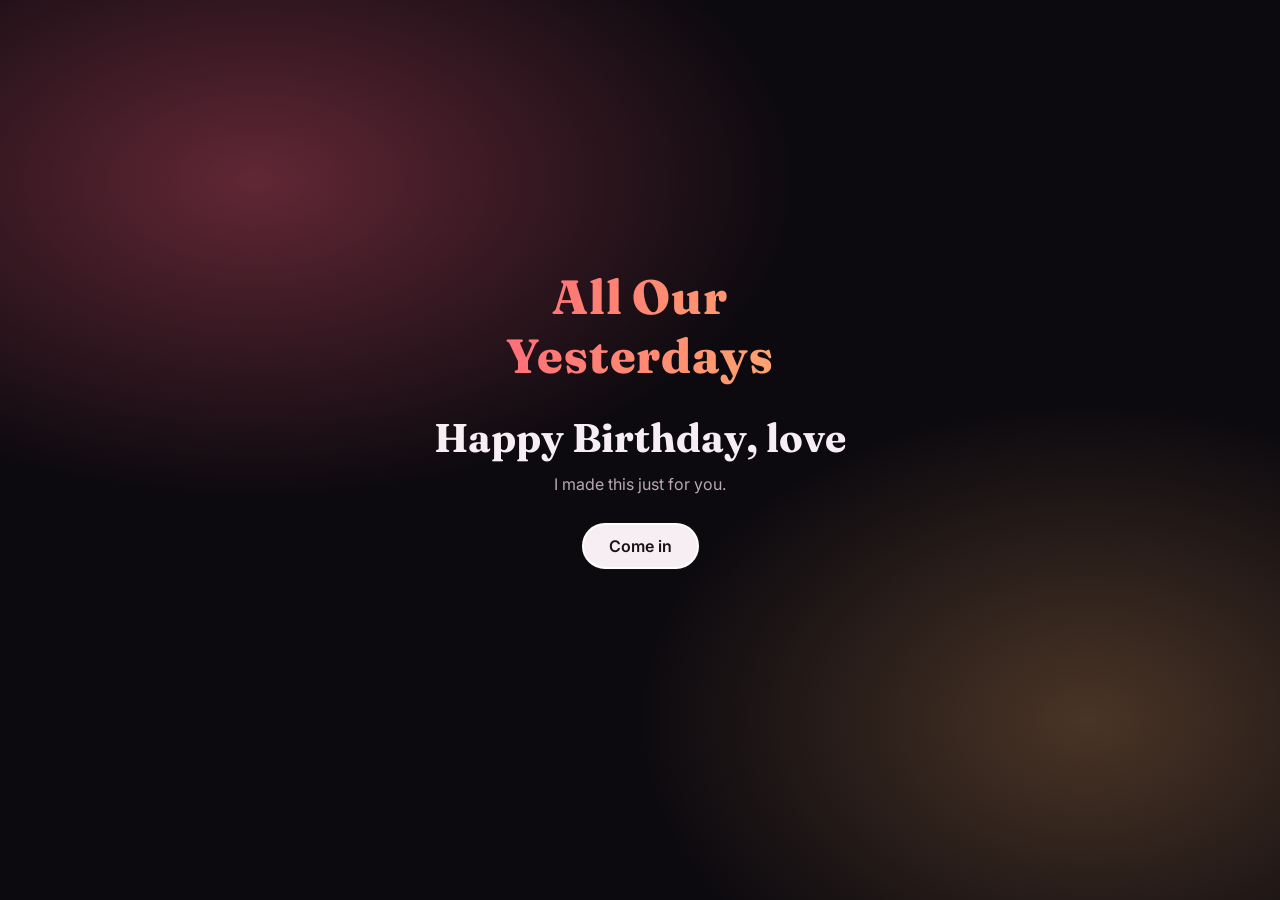
<file: public/index.html>
<!doctype html>
<html lang="en">
<head>
  <meta charset="utf-8" />
  <meta name="viewport" content="width=device-width, initial-scale=1, viewport-fit=cover" />
  <meta name="robots" content="noindex, nofollow" />
  <meta name="referrer" content="no-referrer" />
  <meta name="theme-color" content="#0d0a0f" />
  <title>All Our Yesterdays</title>
  <link rel="preconnect" href="https://fonts.googleapis.com" />
  <link rel="preconnect" href="https://fonts.gstatic.com" crossorigin />
  <link href="https://fonts.googleapis.com/css2?family=Fraunces:ital,opsz,wght@0,9..144,600;0,9..144,800;1,9..144,400;1,9..144,500&family=Inter:wght@400;500;600;700&display=swap" rel="stylesheet" />
  <link rel="stylesheet" href="styles.css" />
</head>
<body>
  <!-- Welcome screen -->
  <section id="gate" class="gate" hidden>
    <div class="gate-card">
      <div class="logo gate-logo" data-site-name></div>
      <h1 id="gate-title"></h1>
      <p id="gate-message"></p>
      <form id="gate-form" autocomplete="off">
        <p id="gate-question" class="gate-question" hidden></p>
        <label for="gate-input" class="sr-only">Your answer</label>
        <input id="gate-input" type="text" placeholder="Your answer" hidden />
        <button type="submit" class="btn btn-primary">Come in</button>
      </form>
      <p id="gate-error" class="gate-error" role="alert"></p>
    </div>
  </section>

  <div id="app" hidden>
    <header id="nav" class="nav">
      <a href="#" class="logo" data-site-name data-go="home"></a>
      <nav class="nav-links">
        <a href="#" data-go="home" class="active">Home</a>
        <a href="#" data-go="list">My List</a>
        <a href="#" id="nav-letter" hidden>Letter</a>
        <a href="upload.html" id="nav-upload" hidden>Upload</a>
      </nav>
      <div class="search">
        <label for="search" class="search-ico"><svg viewBox="0 0 24 24" aria-hidden="true"><circle cx="11" cy="11" r="7"/><path d="m20 20-3.5-3.5"/></svg></label>
        <input id="search" type="search" placeholder="Search" aria-label="Search videos and photos" />
      </div>
    </header>

    <main>
      <section id="hero" class="hero"></section>
      <section id="rows" class="rows"></section>
      <section id="grid-view" class="grid-view" hidden>
        <h2 id="grid-title"></h2>
        <div id="grid" class="grid"></div>
        <p id="grid-empty" class="empty" hidden></p>
      </section>
    </main>

    <footer class="footer">
      <span data-site-name></span> · <span id="footer-message"></span>
    </footer>
  </div>

  <p id="status" class="status" role="status" hidden></p>

  <!-- Video details -->
  <div id="modal" class="modal" hidden>
    <div class="modal-backdrop" data-close></div>
    <article class="modal-card" role="dialog" aria-modal="true" aria-labelledby="modal-title">
      <button class="icon-btn modal-close" data-close aria-label="Close">✕</button>
      <div class="modal-media"><img id="modal-img" alt="" /></div>
      <div class="modal-body">
        <h2 id="modal-title"></h2>
        <div id="modal-meta" class="meta"></div>
        <div class="modal-actions">
          <button id="modal-play" class="btn btn-primary"><span class="play-ico"></span><span id="modal-play-label">Play</span></button>
          <button id="modal-list" class="btn btn-ghost"></button>
        </div>
        <p id="modal-desc"></p>
        <h3 id="modal-more-title"></h3>
        <div id="modal-more" class="grid small"></div>
      </div>
    </article>
  </div>

  <!-- Photo viewer -->
  <div id="lightbox" class="lightbox" hidden role="dialog" aria-modal="true" aria-label="Photo viewer">
    <img id="lb-img" alt="" />
    <button id="lb-close" class="icon-btn lb-close" aria-label="Close">✕</button>
    <button id="lb-prev" class="icon-btn lb-nav lb-prev" aria-label="Previous photo">‹</button>
    <button id="lb-next" class="icon-btn lb-nav lb-next" aria-label="Next photo">›</button>
    <div class="lb-caption">
      <div id="lb-title" class="lb-title"></div>
      <div id="lb-sub" class="lb-sub"></div>
    </div>
  </div>

  <!-- A letter for her -->
  <div id="letter" class="letter" hidden role="dialog" aria-modal="true" aria-labelledby="letter-title">
    <button id="letter-close" class="icon-btn letter-close" aria-label="Close the letter">✕</button>
    <article class="letter-paper">
      <h2 id="letter-title" class="letter-title"></h2>
      <div id="letter-body" class="letter-body"></div>
      <p id="letter-sign" class="letter-sign"></p>
    </article>
    <button id="letter-skip" class="btn btn-ghost btn-sm letter-skip">Show it all</button>
  </div>

  <canvas id="confetti" class="confetti" aria-hidden="true" hidden></canvas>

  <!-- Video player -->
  <div id="player" class="player" hidden>
    <video id="video" playsinline controls preload="auto" controlslist="nodownload"></video>
    <div class="player-top">
      <button id="player-back" class="icon-btn" aria-label="Back">←</button>
      <div id="player-title" class="player-title"></div>
    </div>
    <div id="next-up" class="next-up" hidden>
      <img id="next-img" alt="" />
      <div>
        <div class="next-label">Up next in <span id="next-count">8</span></div>
        <div id="next-title" class="next-title"></div>
        <div class="next-actions">
          <button id="next-play" class="btn btn-primary btn-sm">Play now</button>
          <button id="next-cancel" class="btn btn-ghost btn-sm">Cancel</button>
        </div>
      </div>
    </div>
  </div>

  <script src="site.js" defer></script>
  <script src="app.js" defer></script>
</body>
</html>
</file>
<file: public/styles.css>
:root {
  color-scheme: dark;
  --bg: #0d0a0f;
  --bg-2: #17121a;
  --card: #201922;
  --text: #f6eef2;
  --muted: #b8a9b2;
  --accent: #ff5c7c;
  --accent-2: #ffb36b;
  --radius: 10px;
  --gutter: clamp(16px, 4vw, 56px);
  --card-w: clamp(150px, 22vw, 290px);
  --serif: "Fraunces", Georgia, serif;
  --sans: "Inter", system-ui, -apple-system, "Segoe UI", Roboto, sans-serif;
}

* { box-sizing: border-box; }
html, body { margin: 0; }
body {
  background: var(--bg);
  color: var(--text);
  font-family: var(--sans);
  -webkit-font-smoothing: antialiased;
  overflow-x: hidden;
}
body.no-scroll { overflow: hidden; }
img { display: block; max-width: 100%; }
button { font: inherit; color: inherit; cursor: pointer; }
a { color: inherit; text-decoration: none; }
[hidden] { display: none !important; }
.sr-only { position: absolute; width: 1px; height: 1px; overflow: hidden; clip: rect(0 0 0 0); }

/* ── Logo ─────────────────────────────── */
.logo {
  font-family: var(--serif);
  font-weight: 800;
  font-size: clamp(20px, 3vw, 30px);
  letter-spacing: 0.02em;
  white-space: nowrap;
  background: linear-gradient(100deg, var(--accent), var(--accent-2));
  -webkit-background-clip: text;
  background-clip: text;
  color: transparent;
}

/* ── Buttons ──────────────────────────── */
.btn {
  display: inline-flex; align-items: center; gap: 10px;
  border: 0; border-radius: 999px;
  padding: 12px 26px;
  font-weight: 600; font-size: 16px;
  transition: transform .15s ease, background .15s ease, opacity .15s;
}
.btn:active { transform: scale(.97); }
.btn-primary { background: var(--text); color: #1a1116; }
.btn-primary:hover { background: #fff; }
.btn-ghost { background: rgba(255,255,255,.14); backdrop-filter: blur(6px); }
.btn-ghost:hover { background: rgba(255,255,255,.24); }
.btn-sm { padding: 8px 16px; font-size: 14px; }
.play-ico { width: 0; height: 0; border-left: 13px solid currentColor; border-top: 8px solid transparent; border-bottom: 8px solid transparent; }
.icon-btn {
  width: 42px; height: 42px; border-radius: 50%;
  border: 0; background: rgba(0,0,0,.55); font-size: 20px;
  display: grid; place-items: center;
}
.icon-btn:hover { background: rgba(0,0,0,.8); }

/* ── Lock screen ──────────────────────── */
.gate {
  position: fixed; inset: 0; z-index: 50;
  display: grid; grid-template-columns: minmax(0, 1fr); place-items: center; padding: 16px;
  background:
    radial-gradient(60% 50% at 20% 20%, rgba(255,92,124,.35), transparent 70%),
    radial-gradient(50% 50% at 85% 80%, rgba(255,179,107,.25), transparent 70%),
    var(--bg);
}
.gate-card { width: min(440px, 100%); text-align: center; }
.gate-logo { font-size: clamp(32px, 10vw, 48px); margin-bottom: 28px; white-space: normal; }
.gate h1 { font-family: var(--serif); font-size: clamp(28px, 6vw, 40px); margin: 0 0 10px; }
.gate p { color: var(--muted); line-height: 1.5; margin: 0 0 28px; }
.gate form { display: flex; gap: 10px; }
.gate input {
  flex: 1; min-width: 0;
  padding: 12px 18px; border-radius: 999px;
  border: 1px solid rgba(255,255,255,.2); background: rgba(255,255,255,.06);
  color: var(--text); font-size: 16px; outline: none;
}
.gate input:focus { border-color: var(--accent); }
.gate-error { color: var(--accent); min-height: 1.5em; margin-top: 14px !important; }
.shake { animation: shake .4s; }
@keyframes shake { 25% { transform: translateX(-8px); } 75% { transform: translateX(8px); } }

/* ── Navigation ───────────────────────── */
.nav {
  position: fixed; top: 0; left: 0; right: 0; z-index: 20;
  display: flex; align-items: center; gap: clamp(14px, 3vw, 40px);
  padding: 16px var(--gutter);
  background: linear-gradient(to bottom, rgba(13,10,15,.85), transparent);
  transition: background .3s;
}
.nav.solid { background: rgba(13,10,15,.96); }
.nav-links { display: flex; gap: 20px; font-size: 15px; }
.nav-links a { color: var(--muted); }
.nav-links a.active, .nav-links a:hover { color: var(--text); font-weight: 600; }
.search {
  margin-left: auto; display: flex; align-items: center; gap: 8px;
  background: rgba(0,0,0,.35); border: 1px solid rgba(255,255,255,.18);
  border-radius: 999px; padding: 6px 14px;
}
.search-ico { display: flex; cursor: pointer; }
.search svg { width: 18px; height: 18px; fill: none; stroke: var(--muted); stroke-width: 2; flex: none; }
.search input {
  width: clamp(70px, 16vw, 200px);
  background: transparent; border: 0; outline: none; color: var(--text); font-size: 14px;
}

/* ── Hero ─────────────────────────────── */
.hero {
  position: relative;
  min-height: min(82vh, 56.25vw + 120px);
  min-height: max(480px, min(82vh, 56.25vw + 120px));
  display: flex; align-items: flex-end;
  padding: 0 var(--gutter) clamp(40px, 9vh, 110px);
  overflow: hidden;
}
.hero-media, .hero-media img, .hero-media video {
  position: absolute; inset: 0; width: 100%; height: 100%; object-fit: cover;
}
.hero-media video { opacity: 0; transition: opacity 1s; }
.hero-media video.on { opacity: 1; }
.hero::after {
  content: ""; position: absolute; inset: 0;
  background:
    linear-gradient(to right, rgba(13,10,15,.85) 0%, rgba(13,10,15,.35) 50%, transparent 75%),
    linear-gradient(to top, var(--bg) 0%, transparent 35%);
}
.hero-content { position: relative; z-index: 1; max-width: 560px; }
.hero-tag { color: var(--accent-2); font-weight: 600; letter-spacing: .14em; font-size: 13px; text-transform: uppercase; }
.hero h1 { font-family: var(--serif); font-size: clamp(36px, 7vw, 76px); line-height: 1; margin: 10px 0 14px; }
.hero p { color: #e6dbe1; font-size: clamp(15px, 1.6vw, 18px); line-height: 1.5; margin: 0 0 22px; }
.hero-actions { display: flex; gap: 12px; flex-wrap: wrap; }

/* ── Rows ─────────────────────────────── */
.rows { position: relative; z-index: 2; margin-top: -40px; padding-bottom: 40px; }
.row { margin-bottom: clamp(24px, 4vw, 44px); position: relative; }
.row h2 { font-size: clamp(17px, 1.8vw, 22px); font-weight: 700; margin: 0 var(--gutter) 12px; }
.row-track {
  display: flex; gap: 10px;
  overflow-x: auto; scroll-snap-type: x proximity; scroll-behavior: smooth;
  padding: 10px var(--gutter) 24px;
  scroll-padding: 0 var(--gutter);
  scrollbar-width: none;
}
.row-track::-webkit-scrollbar { display: none; }
.row-arrow {
  position: absolute; top: 44px; bottom: 24px; width: var(--gutter); min-width: 36px;
  border: 0; background: rgba(13,10,15,.6); font-size: 28px;
  opacity: 0; transition: opacity .2s; z-index: 3;
}
.row:hover .row-arrow { opacity: 1; }
.row-arrow.left { left: 0; } .row-arrow.right { right: 0; }
@media (hover: none) { .row-arrow { display: none; } }

/* ── Card ─────────────────────────────── */
.card {
  position: relative; flex: none; width: var(--card-w);
  aspect-ratio: 16 / 9; border-radius: var(--radius);
  background: var(--card); overflow: hidden; scroll-snap-align: start;
  transition: transform .25s ease, box-shadow .25s ease;
  cursor: pointer; outline: none;
}
.card:hover, .card:focus-visible {
  transform: scale(1.07); z-index: 2;
  box-shadow: 0 14px 30px rgba(0,0,0,.6), 0 0 0 2px rgba(255,255,255,.25);
}
.card img, .card video, .card .tile { position: absolute; inset: 0; width: 100%; height: 100%; object-fit: cover; }
.card video { opacity: 0; transition: opacity .4s; }
.card video.on { opacity: 1; }
.card .tile { display: grid; place-items: center; font-family: var(--serif); font-size: 22px; padding: 10px; text-align: center; }
.card-info {
  position: absolute; left: 0; right: 0; bottom: 0;
  padding: 26px 12px 10px;
  background: linear-gradient(to top, rgba(0,0,0,.85), transparent);
}
.card-title { font-weight: 600; font-size: 14px; }
.card-sub { font-size: 12px; color: var(--muted); margin-top: 2px; }
.progress { position: absolute; left: 0; right: 0; bottom: 0; height: 4px; background: rgba(255,255,255,.25); }
.progress span { display: block; height: 100%; background: var(--accent); }

/* ── Grid view (search, My List) ──────── */
.grid-view { padding: 100px var(--gutter) 60px; min-height: 70vh; }
.grid-view h2 { font-size: 22px; margin: 0 0 20px; }
.grid { display: grid; grid-template-columns: repeat(auto-fill, minmax(min(var(--card-w), 100%), 1fr)); gap: 16px 10px; }
.grid .card { width: auto; }
.grid.small { --card-w: 180px; }
.empty { color: var(--muted); }

/* ── Modal ────────────────────────────── */
.modal { position: fixed; inset: 0; z-index: 30; display: grid; place-items: start center; overflow-y: auto; padding: 40px 16px; }
.modal-backdrop { position: fixed; inset: 0; background: rgba(0,0,0,.7); }
.modal-card {
  position: relative; width: min(820px, 100%);
  background: var(--bg-2); border-radius: 14px; overflow: hidden;
  box-shadow: 0 30px 80px rgba(0,0,0,.6);
  animation: pop .25s ease;
}
@keyframes pop { from { transform: scale(.94); opacity: 0; } }
.modal-close { position: absolute; top: 14px; right: 14px; z-index: 2; }
.modal-media { position: relative; aspect-ratio: 16/9; background: var(--card); }
.modal-media img { width: 100%; height: 100%; object-fit: cover; }
.modal-media::after { content: ""; position: absolute; inset: 0; background: linear-gradient(to top, var(--bg-2), transparent 50%); }
.modal-body { padding: 0 clamp(18px, 4vw, 40px) 36px; margin-top: -70px; position: relative; }
.modal-body h2 { font-family: var(--serif); font-size: clamp(28px, 5vw, 44px); margin: 0 0 10px; }
.meta { display: flex; flex-wrap: wrap; gap: 6px 14px; color: var(--muted); font-size: 14px; margin-bottom: 18px; }
.meta .pill { border: 1px solid rgba(255,255,255,.35); border-radius: 4px; padding: 0 6px; color: var(--text); }
.modal-actions { display: flex; gap: 10px; flex-wrap: wrap; margin-bottom: 18px; }
#modal-desc { line-height: 1.6; color: #e6dbe1; }
.modal-body h3 { font-size: 18px; margin: 28px 0 12px; }

/* ── Player ───────────────────────────── */
.player { position: fixed; inset: 0; z-index: 40; background: #000; }
.player video { width: 100%; height: 100%; object-fit: contain; background: #000; }
.player-top {
  position: absolute; top: 0; left: 0; right: 0;
  display: flex; align-items: center; gap: 16px;
  padding: max(16px, env(safe-area-inset-top)) 20px 30px;
  background: linear-gradient(to bottom, rgba(0,0,0,.75), transparent);
  transition: opacity .3s;
}
.player.idle .player-top { opacity: 0; pointer-events: none; }
.player-title { font-weight: 600; font-size: 18px; text-shadow: 0 1px 4px #000; }
.next-up {
  position: absolute; right: 24px; bottom: 90px;
  display: flex; gap: 14px; align-items: center;
  width: min(420px, calc(100% - 32px));
  background: rgba(23,18,26,.95); border-radius: 12px; padding: 12px;
  box-shadow: 0 10px 40px rgba(0,0,0,.6);
}
.next-up img { width: 140px; aspect-ratio: 16/9; object-fit: cover; border-radius: 8px; flex: none; }
.next-label { color: var(--muted); font-size: 13px; }
.next-title { font-weight: 700; margin: 2px 0 10px; }
.next-actions { display: flex; gap: 8px; }

/* ── Footer ───────────────────────────── */
.footer { padding: 30px var(--gutter) 50px; color: var(--muted); font-size: 14px; text-align: center; }
.footer .logo, .footer [data-site-name] { font-size: 14px; }

@media (max-width: 600px) {
  .nav { gap: 10px 14px; flex-wrap: wrap; padding-top: max(14px, env(safe-area-inset-top)); }
  .nav > .logo { width: 100%; }
  .nav-links { gap: 18px; font-size: 14px; white-space: nowrap; }
  .gate .btn { justify-content: center; }
  .search { padding: 6px 10px; min-width: 0; gap: 0; }
  .search input { width: 0; min-width: 0; transition: width .2s; }
  .search:focus-within { gap: 8px; }
  .search:focus-within input, .search input:not(:placeholder-shown) { width: 100%; }
  .search:focus-within { flex: 1; }
  .nav:focus-within .nav-links { display: none; }
  .gate form { flex-direction: column; }
  .hero::after { background: linear-gradient(to top, var(--bg) 5%, rgba(13,10,15,.4) 60%, rgba(13,10,15,.2)); }
  .next-up { right: 16px; bottom: 80px; }
  .next-up img { width: 100px; }
}
@media (prefers-reduced-motion: reduce) {
  *, *::before, *::after { animation: none !important; transition: none !important; }
}

/* ── Additions: photos, captions, status ── */
.status {
  position: fixed; left: 50%; bottom: max(24px, env(safe-area-inset-bottom)); transform: translateX(-50%);
  z-index: 60; margin: 0; padding: 10px 18px; border-radius: 999px;
  background: var(--bg-2); color: var(--text); box-shadow: 0 8px 30px rgba(0,0,0,.5);
  max-width: calc(100% - 32px); text-align: center; font-size: 14px;
}
.gate-question { color: var(--text) !important; font-weight: 600; margin: 0 0 12px !important; width: 100%; }
.gate form { flex-wrap: wrap; justify-content: center; }
.gate form .btn { justify-content: center; }

.row-head { margin: 0 var(--gutter) 4px; display: flex; flex-wrap: wrap; align-items: baseline; gap: 4px 14px; }
.row-head h2 { margin: 0; }
.row-caption { margin: 0; color: var(--muted); font-size: 14px; font-style: italic; font-family: var(--serif); font-weight: 600; }
.row h2 { font-family: var(--serif); }

.tile-wrap { position: absolute; inset: 0; }
.card .tile-wrap video.frame { opacity: 0; transition: opacity .4s; }
.card .tile-wrap video.frame.on { opacity: 1; }
.badge {
  position: absolute; top: 8px; left: 8px; padding: 2px 8px; border-radius: 999px;
  background: rgba(13,10,15,.7); color: var(--text); font-size: 11px; font-weight: 600; letter-spacing: .04em;
}
.card.is-photo .card-info { padding-top: 18px; }

.hero-empty { min-height: max(420px, 70vh); }
.hero-empty::after { background: radial-gradient(60% 60% at 20% 30%, rgba(255,92,124,.25), transparent 70%), linear-gradient(to top, var(--bg), transparent 40%); }
a.btn { width: max-content; }

.lightbox {
  position: fixed; inset: 0; z-index: 45; background: rgba(5,3,6,.97);
  display: grid; place-items: center;
  padding: max(56px, env(safe-area-inset-top)) max(16px, env(safe-area-inset-right)) 96px max(16px, env(safe-area-inset-left));
}
.lightbox img { max-width: 100%; max-height: calc(100vh - 170px); max-height: calc(100dvh - 170px); object-fit: contain; border-radius: 6px; user-select: none; -webkit-user-drag: none; }
.lb-close { position: absolute; top: max(14px, env(safe-area-inset-top)); right: max(14px, env(safe-area-inset-right)); }
.lb-nav { position: absolute; top: 50%; transform: translateY(-50%); font-size: 28px; width: 48px; height: 48px; }
.lb-prev { left: max(12px, env(safe-area-inset-left)); }
.lb-next { right: max(12px, env(safe-area-inset-right)); }
.lb-caption {
  position: absolute; left: 0; right: 0; bottom: 0; text-align: center;
  padding: 14px max(16px, env(safe-area-inset-right)) max(20px, env(safe-area-inset-bottom)) max(16px, env(safe-area-inset-left));
}
.lb-title { font-family: var(--serif); font-weight: 600; font-size: 20px; }
.lb-sub { color: var(--muted); font-size: 14px; margin-top: 4px; }
@media (hover: none) { .lb-nav { display: none; } }

/* ── Upload page ── */
.upload-page .nav { position: sticky; top: env(safe-area-inset-top, 0px); }
.up-main { max-width: 860px; margin: 0 auto; padding: 32px var(--gutter) 80px; }
.up-title { font-family: var(--serif); font-size: clamp(28px, 5vw, 40px); margin: 0 0 8px; text-wrap: balance; }
.up-lead { color: var(--muted); line-height: 1.6; margin: 0 0 28px; max-width: 62ch; }
.up-form { display: grid; gap: 20px; }
.up-field { display: grid; gap: 6px; }
.up-field label { font-weight: 600; }
.up-field small { color: var(--muted); }
.up-main input:not([type=checkbox]), .up-main textarea {
  width: 100%; min-width: 0; padding: 10px 14px; border-radius: 10px;
  border: 1px solid rgba(255,255,255,.18); background: rgba(255,255,255,.05);
  color: var(--text); font: inherit; font-size: 16px;
}
.up-main input:focus, .up-main textarea:focus { outline: 2px solid var(--accent); outline-offset: 1px; }
.up-main input[type=file] { padding: 14px; border-style: dashed; cursor: pointer; }
.up-check { display: flex; gap: 10px; align-items: center; color: var(--muted); font-size: 14px; cursor: pointer; }
.up-check input { width: 18px; height: 18px; accent-color: var(--accent); }
.up-list { list-style: none; margin: 0; padding: 0; display: grid; gap: 12px; }
.up-item {
  display: grid; grid-template-columns: 96px minmax(0, 1fr) auto; gap: 14px; align-items: start;
  padding: 12px; border-radius: 12px; background: var(--bg-2);
}
.up-item.done { opacity: .6; }
.up-item.failed { box-shadow: inset 0 0 0 1px var(--accent); }
.up-thumb { aspect-ratio: 1; border-radius: 8px; overflow: hidden; background: var(--card); display: grid; place-items: center; color: var(--muted); font-size: 22px; }
.up-thumb img { width: 100%; height: 100%; object-fit: cover; }
.up-fields { display: grid; gap: 8px; min-width: 0; }
.up-name { font-size: 13px; color: var(--muted); overflow-wrap: anywhere; }
.up-row { display: grid; grid-template-columns: minmax(0, 1fr) 170px; gap: 8px; }
.up-progress { height: 4px; border-radius: 4px; background: rgba(255,255,255,.12); overflow: hidden; }
.up-progress span { display: block; height: 100%; width: 0; background: var(--accent); transition: width .2s; }
.up-state { font-size: 13px; color: var(--muted); min-height: 1.2em; }
.up-item.failed .up-state { color: var(--accent); }
.up-remove { width: 34px; height: 34px; font-size: 14px; background: rgba(255,255,255,.08); }
.up-actions { display: flex; flex-wrap: wrap; gap: 14px; align-items: center; }
.up-actions .btn:disabled { opacity: .4; cursor: not-allowed; }
.up-summary { color: var(--muted); font-size: 14px; }
.up-existing { margin-top: 56px; }
.up-existing h2 { font-family: var(--serif); font-size: 24px; margin: 0 0 12px; }
.up-folder h3 { font-size: 16px; margin: 20px 0 8px; }
.up-files { list-style: none; margin: 0; padding: 0; display: grid; gap: 6px; }
.up-files li { display: flex; flex-wrap: wrap; align-items: center; gap: 4px 12px; padding: 8px 12px; border-radius: 10px; background: var(--bg-2); }
.up-files a { font-weight: 500; min-width: 0; overflow-wrap: anywhere; flex: 1; }
.up-meta { color: var(--muted); font-size: 13px; }
.btn.danger { background: var(--accent); color: #1a1116; }
@media (max-width: 600px) {
  .up-item { grid-template-columns: 64px minmax(0, 1fr) auto; }
  .up-row { grid-template-columns: minmax(0, 1fr); }
  .upload-page .nav { flex-wrap: nowrap; }
  .upload-page .nav > .logo { width: auto; }
}

/* ── Hover preview card ── */
.pop {
  position: absolute; z-index: 25;
  background: var(--bg-2); border-radius: 12px; overflow: hidden;
  box-shadow: 0 24px 60px rgba(0,0,0,.7), 0 0 0 1px rgba(255,255,255,.06);
  transform: scale(.66); opacity: 0;
  transition: transform .22s ease, opacity .18s ease;
}
.pop.open { transform: none; opacity: 1; }
.pop-media { position: relative; aspect-ratio: 16 / 9; background: var(--card); cursor: pointer; overflow: hidden; }
.pop-media img, .pop-media video, .pop-media .tile, .pop-media .tile-wrap { position: absolute; inset: 0; width: 100%; height: 100%; object-fit: cover; }
.pop-media video.pop-video { opacity: 0; transition: opacity .5s; }
.pop-media video.pop-video.on { opacity: 1; }
.pop-media .tile-wrap video.frame { opacity: 0; } .pop-media .tile-wrap video.frame.on { opacity: 1; }
.pop-media::after { content: ""; position: absolute; inset: auto 0 0 0; height: 40%; background: linear-gradient(to top, var(--bg-2), transparent); pointer-events: none; }
.pop-body { padding: 4px 16px 18px; display: grid; gap: 10px; }
.pop-actions { display: flex; align-items: center; gap: 8px; }
.pop-spacer { flex: 1; }
.round-btn {
  width: 42px; height: 42px; border-radius: 50%; flex: none;
  display: grid; place-items: center; font-size: 18px; line-height: 1;
  background: rgba(23,18,26,.6); color: var(--text);
  border: 2px solid rgba(255,255,255,.45);
  transition: border-color .15s, background .15s, transform .15s;
}
.round-btn:hover { border-color: var(--text); background: rgba(255,255,255,.12); }
.round-btn:active { transform: scale(.94); }
.round-btn.primary { background: var(--text); color: #1a1116; border-color: var(--text); }
.round-btn.primary:hover { background: #fff; }
.round-btn.primary .play-ico { margin-left: 3px; }
.round-btn:focus-visible, .card:focus-visible { outline: 2px solid var(--accent); outline-offset: 2px; }
.pop-mute, .modal-mute { position: absolute; right: 12px; bottom: 12px; z-index: 2; width: 36px; height: 36px; font-size: 15px; }
.pop-title { font-family: var(--serif); font-weight: 600; font-size: 18px; line-height: 1.2; }
.pop-meta { display: flex; flex-wrap: wrap; align-items: center; gap: 4px 10px; color: var(--muted); font-size: 13px; }
.pop-meta .pill { border: 1px solid rgba(255,255,255,.35); border-radius: 4px; padding: 0 6px; color: var(--text); }
.pop-left { color: var(--accent-2); font-weight: 600; }
.pop-desc { margin: 0; color: #e6dbe1; font-size: 13px; line-height: 1.5; display: -webkit-box; -webkit-line-clamp: 2; -webkit-box-orient: vertical; overflow: hidden; }
.pop .progress { z-index: 1; }

/* Details popup: the video plays at the top */
.modal-media video.modal-preview { position: absolute; inset: 0; width: 100%; height: 100%; object-fit: cover; opacity: 0; transition: opacity .6s; cursor: pointer; }
.modal-media video.modal-preview.on { opacity: 1; }
.modal-media::after { z-index: 1; pointer-events: none; }
.modal-mute { right: auto; left: clamp(18px, 4vw, 40px); bottom: auto; top: 16px; }

/* Player grows in from the card */
.player.zoom-in { animation: playerIn .28s ease; }
@keyframes playerIn { from { transform: scale(.9); opacity: 0; } }
.modal-body { z-index: 2; }
.round-btn svg { width: 20px; height: 20px; }
.pop-mute svg, .modal-mute svg { width: 18px; height: 18px; }

/* ── Birthday confetti ── */
.confetti { position: fixed; inset: 0; z-index: 70; pointer-events: none; }

/* ── A letter for her ── */
:root { --gold: #f4c77a; --paper: #fbf4e8; --ink: #3a2a2f; }
.btn-letter { border: 1px solid rgba(244,199,122,.45); color: #ffe7bd; }
.btn-letter:hover { background: rgba(244,199,122,.18); }
.letter {
  position: fixed; inset: 0; z-index: 48; overflow-y: auto;
  display: grid; place-items: start center;
  padding: max(64px, env(safe-area-inset-top)) max(16px, env(safe-area-inset-right)) 96px max(16px, env(safe-area-inset-left));
  background:
    radial-gradient(60% 45% at 50% 0%, rgba(244,199,122,.22), transparent 70%),
    radial-gradient(50% 40% at 80% 100%, rgba(255,92,124,.18), transparent 70%),
    rgba(10,7,11,.96);
  animation: letterIn .5s ease;
}
@keyframes letterIn { from { opacity: 0; } }
.letter-close { position: fixed; top: max(16px, env(safe-area-inset-top)); right: max(16px, env(safe-area-inset-right)); z-index: 2; }
.letter-paper {
  width: min(640px, 100%);
  background: var(--paper); color: var(--ink);
  border-radius: 6px; padding: clamp(28px, 6vw, 56px) clamp(22px, 6vw, 60px);
  box-shadow: 0 30px 80px rgba(0,0,0,.55), 0 0 0 1px rgba(244,199,122,.3), inset 0 0 80px rgba(196,150,90,.12);
  animation: paperIn .7s cubic-bezier(.2,.8,.2,1);
}
@keyframes paperIn { from { transform: translateY(24px) rotate(-1deg); opacity: 0; } }
.letter-title { font-family: var(--serif); font-weight: 600; font-size: clamp(26px, 5vw, 36px); margin: 0 0 22px; color: #7a3b4d; text-wrap: balance; }
.letter-body p { font-family: var(--serif); font-style: italic; font-weight: 400; font-size: clamp(18px, 2.6vw, 21px); line-height: 1.75; margin: 0 0 18px; max-width: 60ch; }
.letter-body .lw { opacity: 0; transition: opacity .5s ease; }
.letter-body .lw.in, .letter.all-shown .lw { opacity: 1; }
.letter-sign { font-family: var(--serif); font-style: italic; font-weight: 500; font-size: 22px; margin: 26px 0 0; text-align: right; color: #7a3b4d; opacity: 0; transition: opacity 1s ease .3s; }
.letter.done .letter-sign { opacity: 1; }
.letter-skip { position: fixed; left: 50%; transform: translateX(-50%); bottom: max(24px, env(safe-area-inset-bottom)); }

/* ── Reasons I love you ── */
.reasons .row-track { padding-top: 14px; }
.reason {
  flex: none; width: clamp(170px, 20vw, 250px); aspect-ratio: 4 / 5;
  padding: 0; border: 0; background: none; perspective: 900px; scroll-snap-align: start;
}
.reason-inner { position: relative; display: block; width: 100%; height: 100%; transition: transform .7s cubic-bezier(.3,.7,.2,1); transform-style: preserve-3d; }
.reason.flipped .reason-inner { transform: rotateY(180deg); }
.reason-face {
  position: absolute; inset: 0; border-radius: 14px; backface-visibility: hidden; -webkit-backface-visibility: hidden;
  display: flex; flex-direction: column; align-items: center; justify-content: center; gap: 10px; padding: 18px; text-align: center;
}
.reason-front {
  background: radial-gradient(80% 60% at 50% 30%, rgba(244,199,122,.35), transparent 70%), linear-gradient(160deg, #3b1a2a, #1c1018);
  border: 1px solid rgba(244,199,122,.35);
  box-shadow: 0 10px 30px rgba(0,0,0,.45);
}
.reason:hover .reason-front { border-color: var(--gold); }
.reason-heart { font-size: 44px; color: var(--gold); line-height: 1; text-shadow: 0 0 24px rgba(244,199,122,.6); }
.reason-num { font-family: var(--serif); font-weight: 600; font-size: 18px; color: #ffe7bd; letter-spacing: .02em; }
.reason-back {
  transform: rotateY(180deg);
  background: var(--paper); color: var(--ink);
  font-family: var(--serif); font-style: italic; font-size: clamp(16px, 1.6vw, 19px); line-height: 1.5;
  box-shadow: 0 10px 30px rgba(0,0,0,.45);
}
.reason:focus-visible { outline: none; }
.reason:focus-visible .reason-face { outline: 2px solid var(--gold); outline-offset: 3px; }
@media (prefers-reduced-motion: reduce) { .reason-inner { transition: none; } }
.letter-sign { white-space: pre-line; }
.letter { background-color: #0a070b; }
</file>
